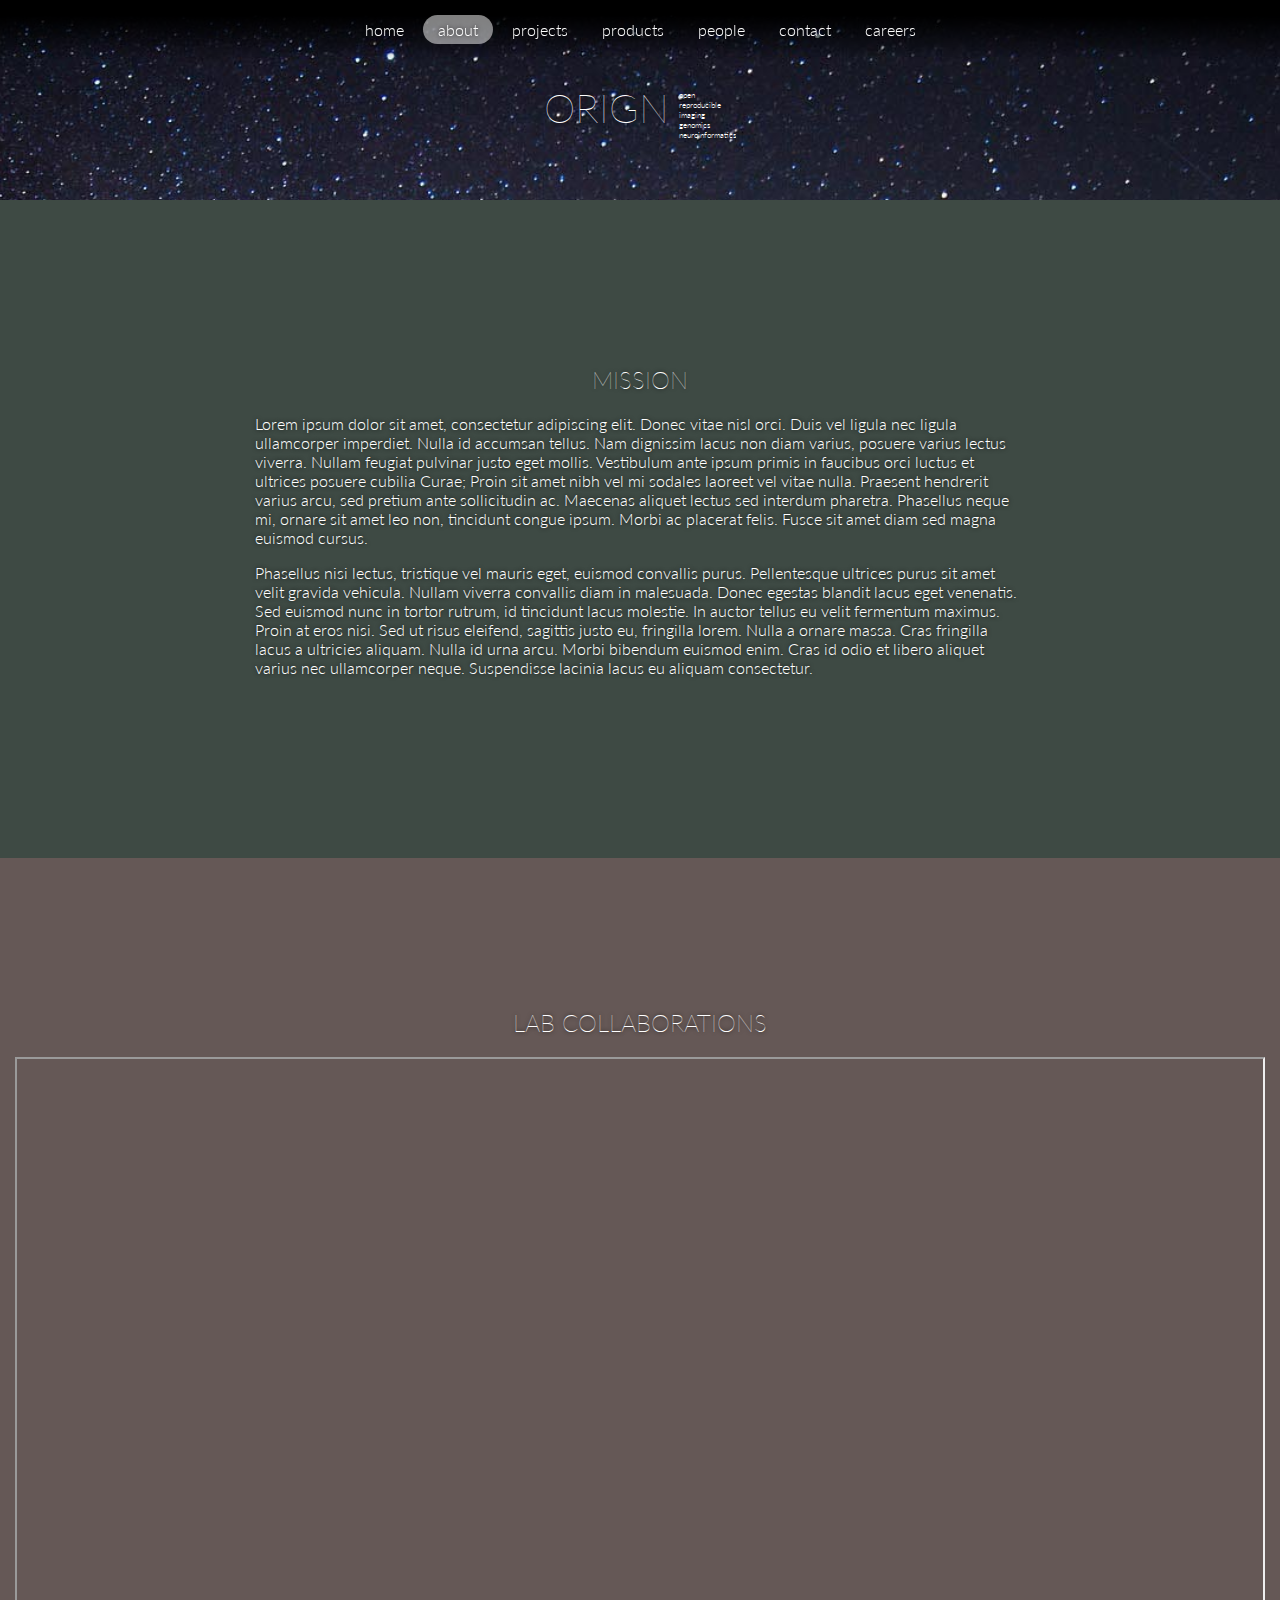
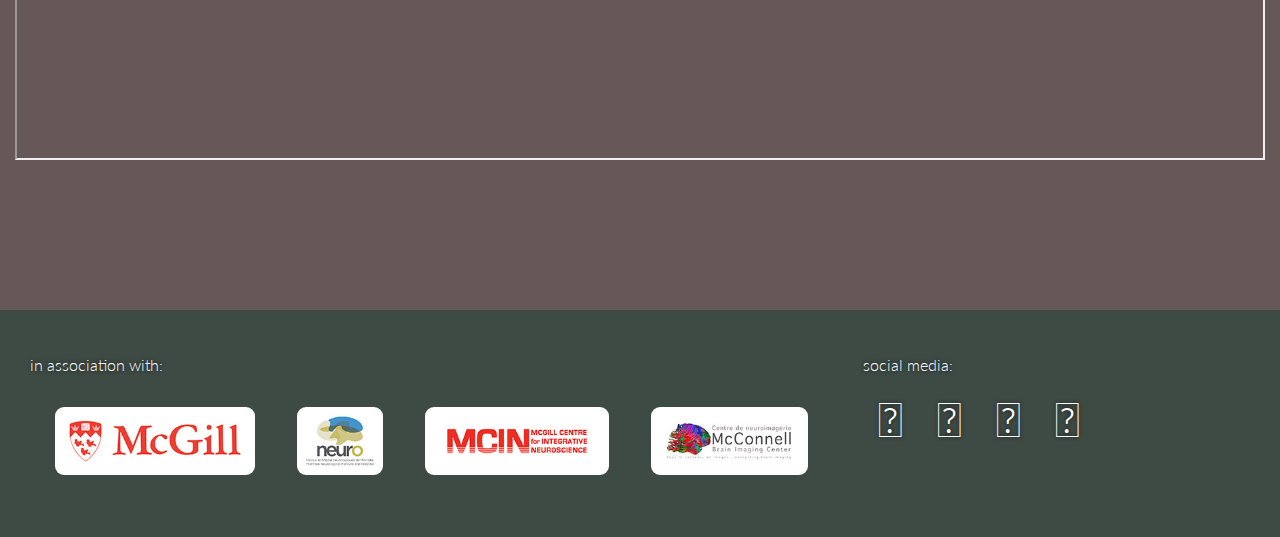
<file: about.html>
<!doctype html>
<html>
	<head>
		<meta charset="utf-8">
		<title>ORIGN | About Page</title>
		<meta name="viewport" content="width=device-width, initial-scale=1">
		<meta name="description" content="ORIGN lab develops statistical methods and neuroinformatics tools to investigate neuroscience, neurology, and psychiatry applications with brain imaging and imaging genetics data. ">
		<meta name="author" content="Derek Lo 2018">
		<meta name="keywords" content="Open Science, Reproducibility, Imaging, Imaging Genetics, analyses, methods, Neuro/Braininformatics">

		<!-- Style Sheets -->
		<link rel="stylesheet" href="css/slicknav.css" />
		<link href="css/styles.css" rel="stylesheet" type="text/css">
		<link rel="stylesheet" href="https://maxcdn.bootstrapcdn.com/font-awesome/4.5.0/css/font-awesome.min.css">

		<!-- Fonts -->
		<link href="https://fonts.googleapis.com/css?family=Lato:100,300,300i,700" rel="stylesheet">
		<link rel="stylesheet" href="https://use.fontawesome.com/releases/v5.0.13/css/all.css" integrity="sha384-DNOHZ68U8hZfKXOrtjWvjxusGo9WQnrNx2sqG0tfsghAvtVlRW3tvkXWZh58N9jp" crossorigin="anonymous">

		<!-- JQuery Scripts -->
		<script src="https://ajax.googleapis.com/ajax/libs/jquery/3.3.1/jquery.min.js"></script>
		<script src="js/jquery.slicknav.js"></script>
		<script src="js/jquery.matchHeight-min.js" type="text/javascript"></script> 

	</head>
	<body>
		<div id="wrapper">
			<div class="wrapper">
				<nav>
			        <ul id="main-nav" class="menu">
				        <li class="active"><a href="index.html">home</a></li>
				        <li><a href="about.html">about</a></li>
				        <li><a href="projects.html">projects</a></li>
				        <li><a href="products.html">products</a></li>
				        <li><a href="people.html">people</a></li>
				        <li><a href="contact.html">contact</a></li>
				        <li><a href="careers.html">careers</a></li>
			        </ul>

			        <!-- slicknav -->
			        <div id="menu">
			            <ul class="menu">
					        <li class="active"><a href="index.html">Home</a></li>
					        <li><a href="about.html">About</a></li>
					        <li><a href="projects.html">Projects</a></li>
					        <li><a href="products.html">Products</a></li>
					        <li><a href="people.html">People</a></li>
					        <li><a href="contact.html">Contact</a></li>
					        <li><a href="careers.html">Careers</a></li>
			            </ul>
			        </div>
				</nav>

				<header class="page-banner">
					<div class="content">
						<div class="page-banner-content">
							<h1>ORIGN</h1>
							<ul>
								<li>open</li>
								<li>reproducible</li>
								<li>imaging</li>
								<li>genomics</li>
								<li>neuroinformatics</li>
							</ul>	
						</div>
					</div>	
				</header>

				<section>
					<div class="content">
						<div class="one-column">
							<h2 class="center">Mission</h2>
							<p>Lorem ipsum dolor sit amet, consectetur adipiscing elit. Donec vitae nisl orci. Duis vel ligula nec ligula ullamcorper imperdiet. Nulla id accumsan tellus. Nam dignissim lacus non diam varius, posuere varius lectus viverra. Nullam feugiat pulvinar justo eget mollis. Vestibulum ante ipsum primis in faucibus orci luctus et ultrices posuere cubilia Curae; Proin sit amet nibh vel mi sodales laoreet vel vitae nulla. Praesent hendrerit varius arcu, sed pretium ante sollicitudin ac. Maecenas aliquet lectus sed interdum pharetra. Phasellus neque mi, ornare sit amet leo non, tincidunt congue ipsum. Morbi ac placerat felis. Fusce sit amet diam sed magna euismod cursus.</p>

							<p>Phasellus nisi lectus, tristique vel mauris eget, euismod convallis purus. Pellentesque ultrices purus sit amet velit gravida vehicula. Nullam viverra convallis diam in malesuada. Donec egestas blandit lacus eget venenatis. Sed euismod nunc in tortor rutrum, id tincidunt lacus molestie. In auctor tellus eu velit fermentum maximus. Proin at eros nisi. Sed ut risus eleifend, sagittis justo eu, fringilla lorem. Nulla a ornare massa. Cras fringilla lacus a ultricies aliquam. Nulla id urna arcu. Morbi bibendum euismod enim. Cras id odio et libero aliquet varius nec ullamcorper neque. Suspendisse lacinia lacus eu aliquam consectetur.</p>
						</div>	
					</div>
				</section>
				
				<section class="accent-color">
					<div class="content">
						<h2 class="center">Lab Collaborations</h2>
						<div class="map-responsive">
							<!-- make a google map by going to https://www.google.com/maps/d/u/0/ -->
							<iframe src="https://www.google.com/maps/d/embed?mid=1xYI5bC8fWuva3jAXrHUEaiG3zooJS0c4&hl=en" class="map"></iframe>
						</div>
					</div>
				</section>
				

				<footer>
					<div class="content">
						<div class="two-of-three-column">
							<p>in association with:</p>
							<div class="logos">
								<a href="http://mcgill.ca"><img src="images/logo-mcgill.jpg"></a>
								<a href="https://www.mcgill.ca/neuro/"><img src="images/logo-neuro.jpg"></a>
								<a href="http://mcin.ca"><img src="images/logo-mcin.jpg"></a>
								<a href="https://www.mcgill.ca/bic/"><img src="images/logo-bic.jpg"></a>
							</div>
						</div>
						<div class="three-column social-media">
							<p>social media:</p>
							<a href="http://facebook.com"><i class="fab fa-facebook-square fa-3x"></i></a>	
							<a href="http://twitter.com"><i class="fab fa-twitter-square fa-3x"></i></a>
							<a href="http://linkedin.com"><i class="fab fa-linkedin fa-3x"></i></a>	
							<a href="http://github.com"><i class="fab fa-github-square fa-3x"></i></a>	
						</div>					
					</div>
				</footer>
			</div>
		</div>


		<!-- slicknav script, nav highlights, div height scripts -->

	    <script type="text/javascript">
	    // start slicknav
	      $(document).ready(function(){
	        $('#menu').slicknav({
	        	label:'',
	        });
	      });

	    // start matchHeight
	      $(function() {
	        $('.divheight').matchHeight({
	        byRow: true,
	        property: 'height',
	        target: null,
	        remove: false
	        });
	      });

	    // start navigation highlights
		  $(function(){ 
			var str=location.href.toLowerCase(); 
			$("#main-nav li a").each(function() { 
			if (str.indexOf(this.href.toLowerCase()) > -1) {
			 $("li.active").removeClass("active"); 
			$(this).parent().addClass("active"); 
			}
		  });
		})
    	</script>
  	</body>
<html>
</file>
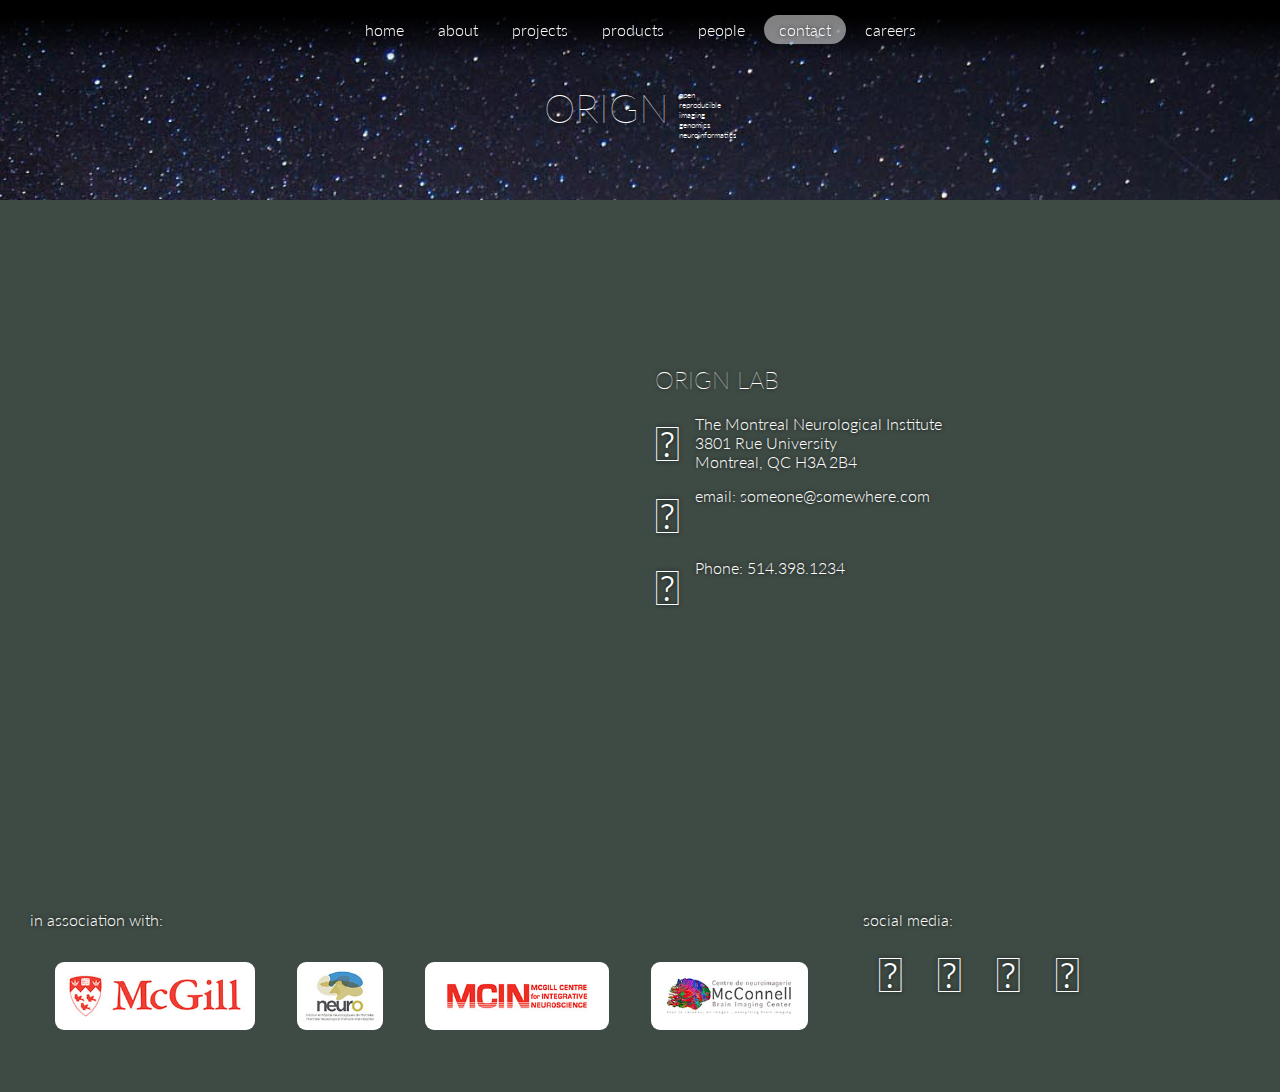
<file: contact.html>
<!doctype html>
<html>
	<head>
		<meta charset="utf-8">
		<title>ORIGN | Contact Page</title>
		<meta name="viewport" content="width=device-width, initial-scale=1">
		<meta name="description" content="ORIGN lab develops statistical methods and neuroinformatics tools to investigate neuroscience, neurology, and psychiatry applications with brain imaging and imaging genetics data. ">
		<meta name="author" content="Derek Lo 2018">
		<meta name="keywords" content="Open Science, Reproducibility, Imaging, Imaging Genetics, analyses, methods, Neuro/Braininformatics">

		<!-- Style Sheets -->
		<link rel="stylesheet" href="css/slicknav.css" />
		<link href="css/styles.css" rel="stylesheet" type="text/css">
		<link rel="stylesheet" href="https://maxcdn.bootstrapcdn.com/font-awesome/4.5.0/css/font-awesome.min.css">

		<!-- Fonts -->
		<link href="https://fonts.googleapis.com/css?family=Lato:100,300,300i,700" rel="stylesheet">
		<link rel="stylesheet" href="https://use.fontawesome.com/releases/v5.0.13/css/all.css" integrity="sha384-DNOHZ68U8hZfKXOrtjWvjxusGo9WQnrNx2sqG0tfsghAvtVlRW3tvkXWZh58N9jp" crossorigin="anonymous">

		<!-- JQuery Scripts -->
		<script src="https://ajax.googleapis.com/ajax/libs/jquery/3.3.1/jquery.min.js"></script>
		<script src="js/jquery.slicknav.js"></script>
		<script src="js/jquery.matchHeight-min.js" type="text/javascript"></script> 

	</head>
	<body>
		<div id="wrapper">
			<div class="wrapper">
				<nav>
			        <ul id="main-nav" class="menu">
				        <li class="active"><a href="index.html">home</a></li>
				        <li><a href="about.html">about</a></li>
				        <li><a href="projects.html">projects</a></li>
				        <li><a href="products.html">products</a></li>
				        <li><a href="people.html">people</a></li>
				        <li><a href="contact.html">contact</a></li>
				        <li><a href="careers.html">careers</a></li>
			        </ul>

			        <!-- slicknav -->
			        <div id="menu">
			            <ul class="menu">
					        <li class="active"><a href="index.html">Home</a></li>
					        <li><a href="about.html">About</a></li>
					        <li><a href="projects.html">Projects</a></li>
					        <li><a href="products.html">Products</a></li>
					        <li><a href="people.html">People</a></li>
					        <li><a href="contact.html">Contact</a></li>
					        <li><a href="careers.html">Careers</a></li>
			            </ul>
			        </div>
				</nav>

				<header class="page-banner">
					<div class="content">
						<div class="page-banner-content">
							<h1>ORIGN</h1>
							<ul>
								<li>open</li>
								<li>reproducible</li>
								<li>imaging</li>
								<li>genomics</li>
								<li>neuroinformatics</li>
							</ul>	
						</div>
					</div>	
				</header>

				<section>
					<div class="content">
						<div class="two-column">
							<div class="map-responsive">
								<iframe src="https://www.google.com/maps/embed?pb=!1m18!1m12!1m3!1d2796.0498567512!2d-73.58366878396492!3d45.50907497910141!2m3!1f0!2f0!3f0!3m2!1i1024!2i768!4f13.1!3m3!1m2!1s0x4cc91a37482c08b5%3A0x5f6f954cb351e057!2sNeuro!5e0!3m2!1sen!2sca!4v1528210608406" frameborder="0" style="border:0" allowfullscreen></iframe>
							</div>
						</div>	
						<div class="two-column">
							<h2>ORIGN Lab</h2>
							<ul class="contact-info">
								<li class="clear">
									<i class="fas fa-address-book icon-left fa-3x"></i>
									<ul>
										<li>The Montreal Neurological Institute</li>
										<li>3801 Rue University</li>
										<li>Montreal, QC H3A 2B4</li>
									</ul>
								</li>
								<li class="clear">
									<i class="fas fa-envelope-square icon-left fa-3x"></i>
									<a href="mailto:someone@somewhere.com">email: someone@somewhere.com</a></li>
								<li class="clear">
									<i class="fas fa-phone-square icon-left fa-3x"></i>
									<p>Phone: 514.398.1234</p>
								</li>
							</ul>
						</div>
					</div>
				</section>

				<footer>
					<div class="content">
						<div class="two-of-three-column">
							<p>in association with:</p>
							<div class="logos">
								<a href="http://mcgill.ca"><img src="images/logo-mcgill.jpg"></a>
								<a href="https://www.mcgill.ca/neuro/"><img src="images/logo-neuro.jpg"></a>
								<a href="http://mcin.ca"><img src="images/logo-mcin.jpg"></a>
								<a href="https://www.mcgill.ca/bic/"><img src="images/logo-bic.jpg"></a>
							</div>
						</div>
						<div class="three-column social-media">
							<p>social media:</p>
							<a href="http://facebook.com"><i class="fab fa-facebook-square fa-3x"></i></a>	
							<a href="http://twitter.com"><i class="fab fa-twitter-square fa-3x"></i></a>
							<a href="http://linkedin.com"><i class="fab fa-linkedin fa-3x"></i></a>	
							<a href="http://github.com"><i class="fab fa-github-square fa-3x"></i></a>	
						</div>					
					</div>
				</footer>
			</div>
		</div>


		<!-- slicknav script, nav highlights, div height scripts -->

	    <script type="text/javascript">
	    // start slicknav
	      $(document).ready(function(){
	        $('#menu').slicknav({
	        	label:'',
	        });
	      });

	    // start matchHeight
	      $(function() {
	        $('.divheight').matchHeight({
	        byRow: true,
	        property: 'height',
	        target: null,
	        remove: false
	        });
	      });

	    // start navigation highlights
		  $(function(){ 
			var str=location.href.toLowerCase(); 
			$("#main-nav li a").each(function() { 
			if (str.indexOf(this.href.toLowerCase()) > -1) {
			 $("li.active").removeClass("active"); 
			$(this).parent().addClass("active"); 
			}
		  });
		})
    	</script>
  	</body>
<html>
</file>
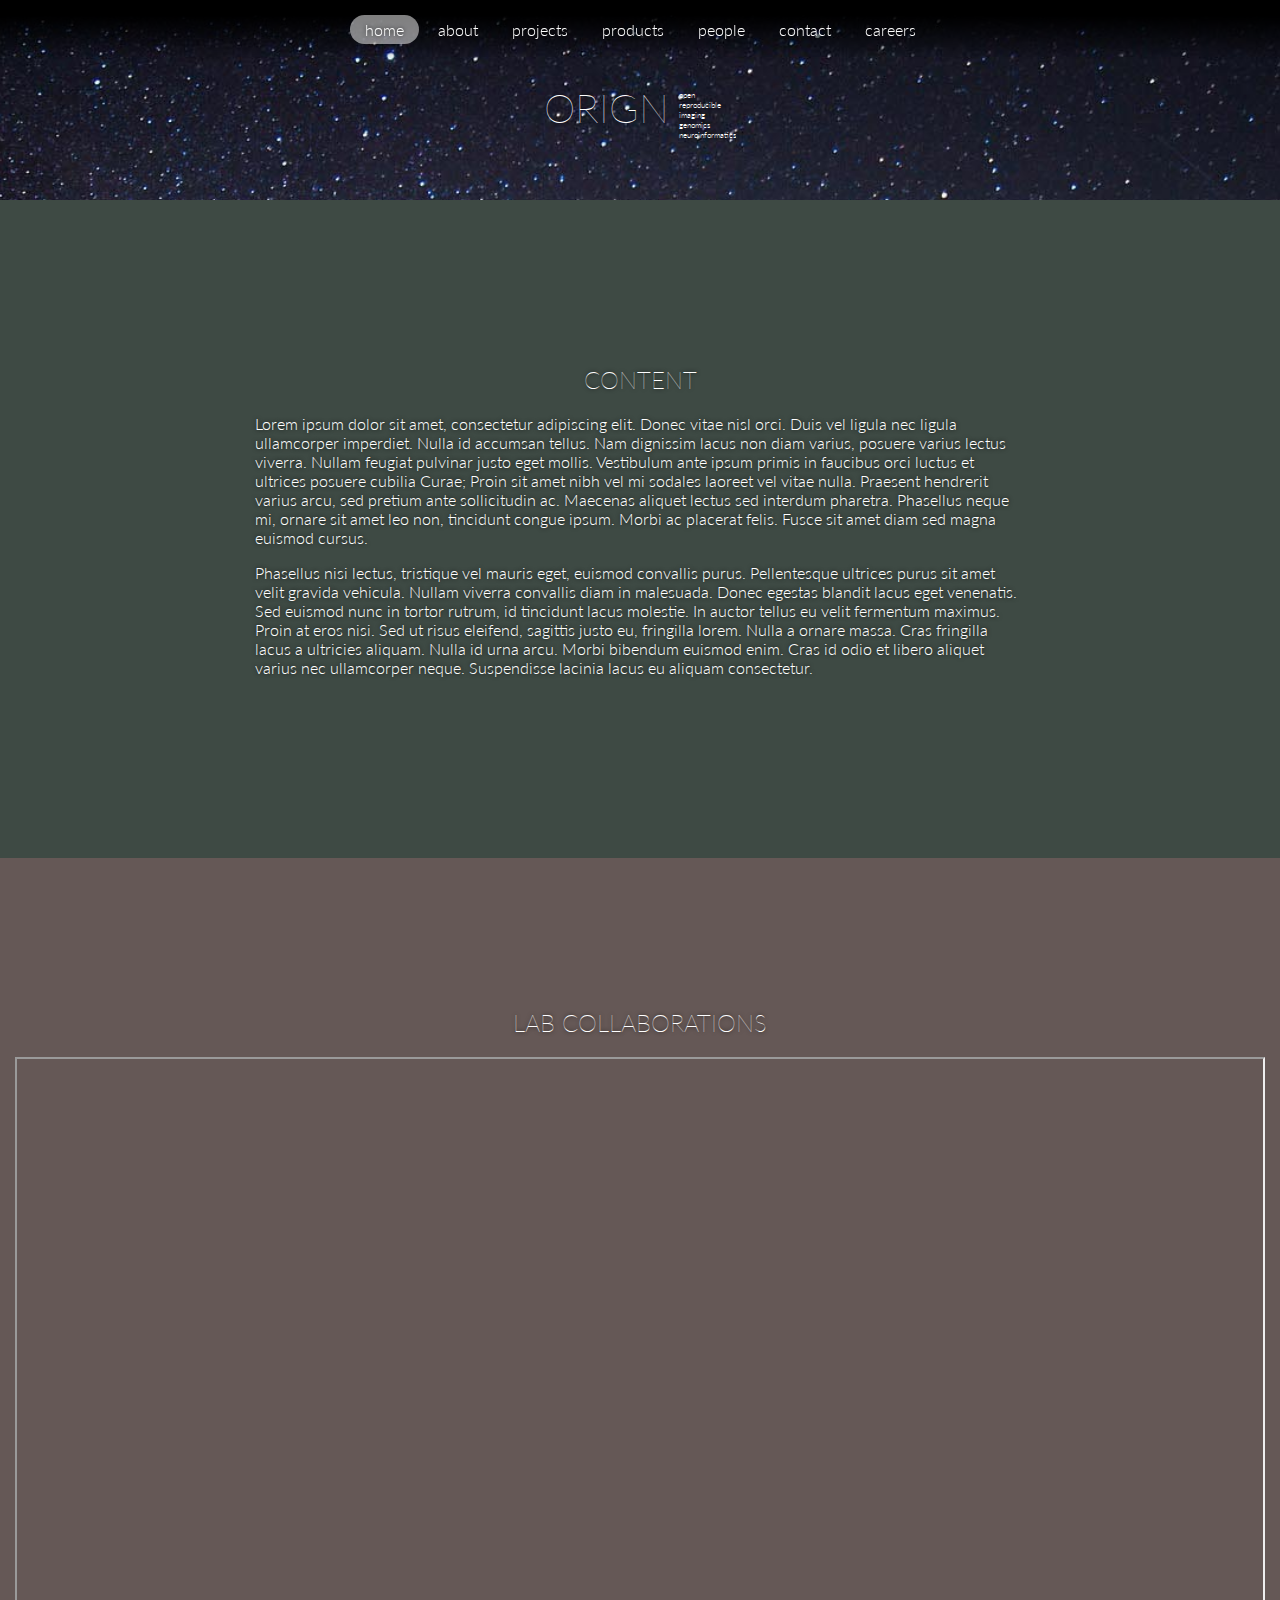
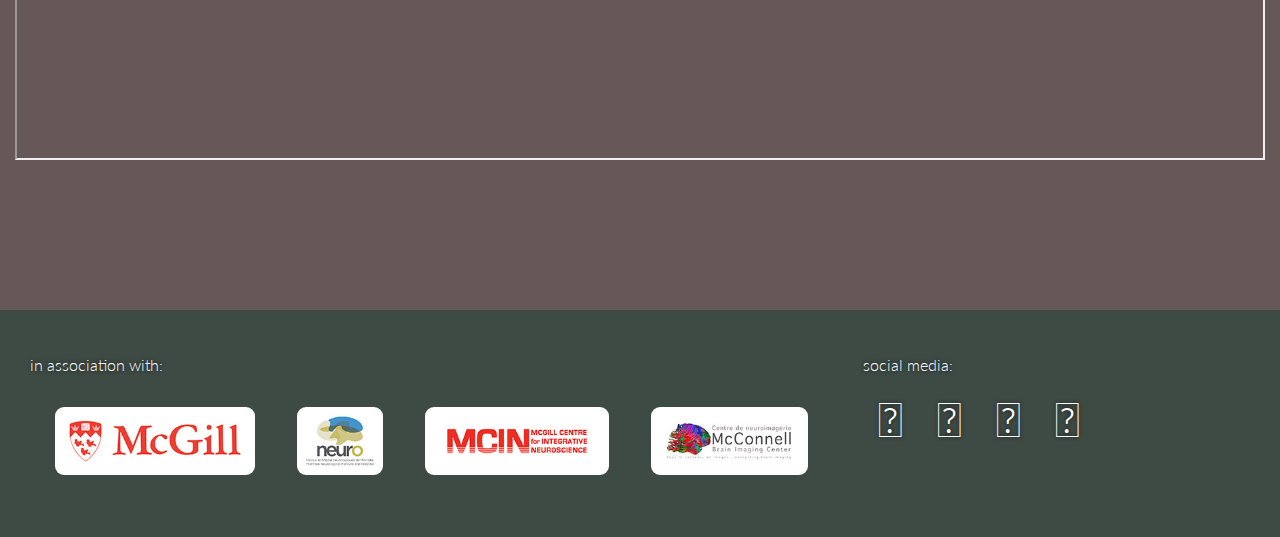
<file: page-template.html>
<!doctype html>
<html>
	<head>
		<meta charset="utf-8">
		<title>ORIGN | About Page</title>
		<meta name="viewport" content="width=device-width, initial-scale=1">
		<meta name="description" content="ORIGN lab develops statistical methods and neuroinformatics tools to investigate neuroscience, neurology, and psychiatry applications with brain imaging and imaging genetics data. ">
		<meta name="author" content="Derek Lo 2018">
		<meta name="keywords" content="Open Science, Reproducibility, Imaging, Imaging Genetics, analyses, methods, Neuro/Braininformatics">

		<!-- Style Sheets -->
		<link rel="stylesheet" href="css/slicknav.css" />
		<link href="css/styles.css" rel="stylesheet" type="text/css">
		<link rel="stylesheet" href="https://maxcdn.bootstrapcdn.com/font-awesome/4.5.0/css/font-awesome.min.css">

		<!-- Fonts -->
		<link href="https://fonts.googleapis.com/css?family=Lato:100,300,300i,700" rel="stylesheet">
		<link rel="stylesheet" href="https://use.fontawesome.com/releases/v5.0.13/css/all.css" integrity="sha384-DNOHZ68U8hZfKXOrtjWvjxusGo9WQnrNx2sqG0tfsghAvtVlRW3tvkXWZh58N9jp" crossorigin="anonymous">

		<!-- JQuery Scripts -->
		<script src="https://ajax.googleapis.com/ajax/libs/jquery/3.3.1/jquery.min.js"></script>
		<script src="js/jquery.slicknav.js"></script>
		<script src="js/jquery.matchHeight-min.js" type="text/javascript"></script> 

	</head>
	<body>
		<div id="wrapper">
			<div class="wrapper">
				<nav>
			        <ul id="main-nav" class="menu">
				        <li class="active"><a href="index.html">home</a></li>
				        <li><a href="about.html">about</a></li>
				        <li><a href="projects.html">projects</a></li>
				        <li><a href="products.html">products</a></li>
				        <li><a href="people.html">people</a></li>
				        <li><a href="contact.html">contact</a></li>
				        <li><a href="careers.html">careers</a></li>
			        </ul>

			        <!-- slicknav -->
			        <div id="menu">
			            <ul class="menu">
					        <li class="active"><a href="index.html">Home</a></li>
					        <li><a href="about.html">About</a></li>
					        <li><a href="projects.html">Projects</a></li>
					        <li><a href="products.html">Products</a></li>
					        <li><a href="people.html">People</a></li>
					        <li><a href="contact.html">Contact</a></li>
					        <li><a href="careers.html">Careers</a></li>
			            </ul>
			        </div>
				</nav>

				<header class="page-banner">
					<div class="content">
						<div class="page-banner-content">
							<h1>ORIGN</h1>
							<ul>
								<li>open</li>
								<li>reproducible</li>
								<li>imaging</li>
								<li>genomics</li>
								<li>neuroinformatics</li>
							</ul>	
						</div>
					</div>	
				</header>

				<section>
					<div class="content">
						<div class="one-column">
							<h2 class="center">Content</h2>
							<p>Lorem ipsum dolor sit amet, consectetur adipiscing elit. Donec vitae nisl orci. Duis vel ligula nec ligula ullamcorper imperdiet. Nulla id accumsan tellus. Nam dignissim lacus non diam varius, posuere varius lectus viverra. Nullam feugiat pulvinar justo eget mollis. Vestibulum ante ipsum primis in faucibus orci luctus et ultrices posuere cubilia Curae; Proin sit amet nibh vel mi sodales laoreet vel vitae nulla. Praesent hendrerit varius arcu, sed pretium ante sollicitudin ac. Maecenas aliquet lectus sed interdum pharetra. Phasellus neque mi, ornare sit amet leo non, tincidunt congue ipsum. Morbi ac placerat felis. Fusce sit amet diam sed magna euismod cursus.</p>

							<p>Phasellus nisi lectus, tristique vel mauris eget, euismod convallis purus. Pellentesque ultrices purus sit amet velit gravida vehicula. Nullam viverra convallis diam in malesuada. Donec egestas blandit lacus eget venenatis. Sed euismod nunc in tortor rutrum, id tincidunt lacus molestie. In auctor tellus eu velit fermentum maximus. Proin at eros nisi. Sed ut risus eleifend, sagittis justo eu, fringilla lorem. Nulla a ornare massa. Cras fringilla lacus a ultricies aliquam. Nulla id urna arcu. Morbi bibendum euismod enim. Cras id odio et libero aliquet varius nec ullamcorper neque. Suspendisse lacinia lacus eu aliquam consectetur.</p>
						</div>	
					</div>
				</section>
				
				<section class="accent-color">
					<div class="content">
						<h2 class="center">Lab Collaborations</h2>
						<div class="map-responsive">
							<!-- make a google map by going to https://www.google.com/maps/d/u/0/ -->
							<iframe src="https://www.google.com/maps/d/embed?mid=1xYI5bC8fWuva3jAXrHUEaiG3zooJS0c4&hl=en" class="map"></iframe>
						</div>
					</div>
				</section>
				

				<footer>
					<div class="content">
						<div class="two-of-three-column">
							<p>in association with:</p>
							<div class="logos">
								<a href="http://mcgill.ca"><img src="images/logo-mcgill.jpg"></a>
								<a href="https://www.mcgill.ca/neuro/"><img src="images/logo-neuro.jpg"></a>
								<a href="http://mcin.ca"><img src="images/logo-mcin.jpg"></a>
								<a href="https://www.mcgill.ca/bic/"><img src="images/logo-bic.jpg"></a>
							</div>
						</div>
						<div class="three-column social-media">
							<p>social media:</p>
							<a href="http://facebook.com"><i class="fab fa-facebook-square fa-3x"></i></a>	
							<a href="http://twitter.com"><i class="fab fa-twitter-square fa-3x"></i></a>
							<a href="http://linkedin.com"><i class="fab fa-linkedin fa-3x"></i></a>	
							<a href="http://github.com"><i class="fab fa-github-square fa-3x"></i></a>	
						</div>					
					</div>
				</footer>
			</div>
		</div>


		<!-- slicknav script, nav highlights, div height scripts -->

	    <script type="text/javascript">
	    // start slicknav
	      $(document).ready(function(){
	        $('#menu').slicknav({
	        	label:'',
	        });
	      });

	    // start matchHeight
	      $(function() {
	        $('.divheight').matchHeight({
	        byRow: true,
	        property: 'height',
	        target: null,
	        remove: false
	        });
	      });

	    // start navigation highlights
		  $(function(){ 
			var str=location.href.toLowerCase(); 
			$("#main-nav li a").each(function() { 
			if (str.indexOf(this.href.toLowerCase()) > -1) {
			 $("li.active").removeClass("active"); 
			$(this).parent().addClass("active"); 
			}
		  });
		})
    	</script>
  	</body>
<html>
</file>
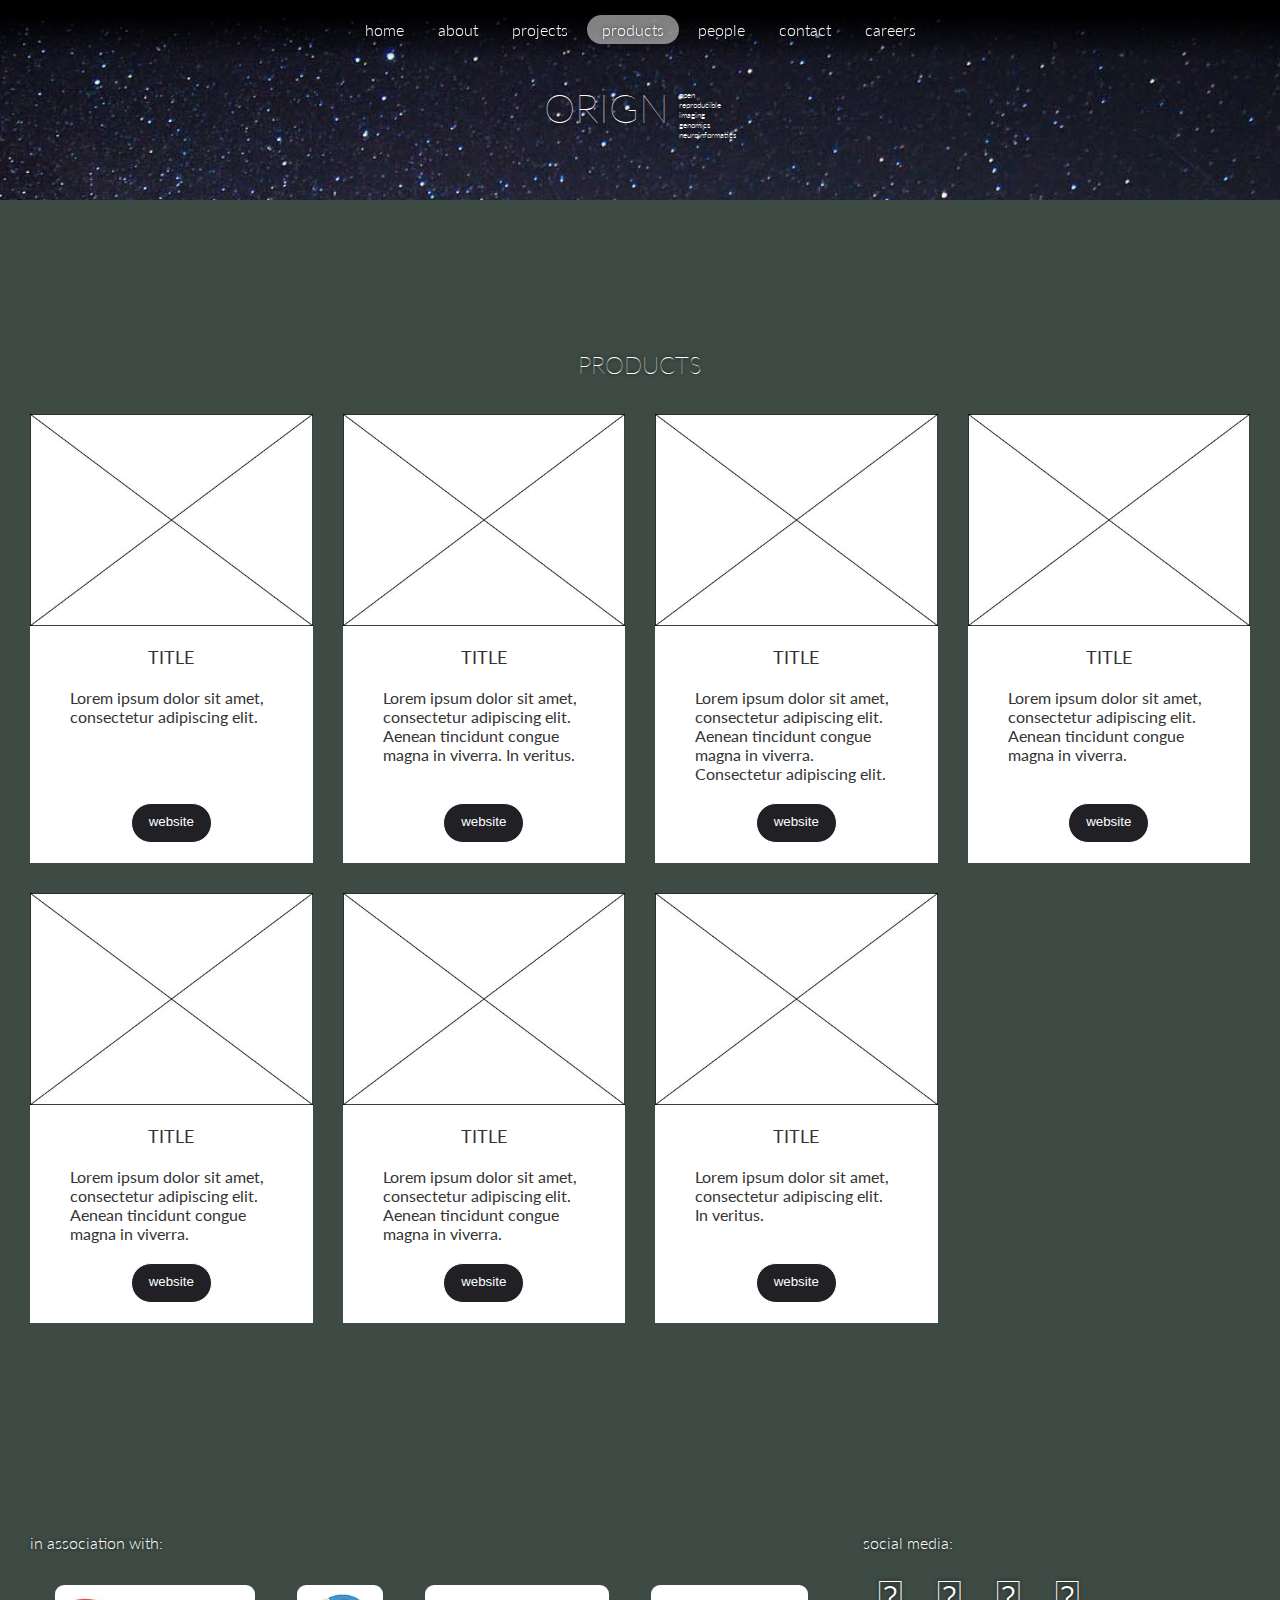
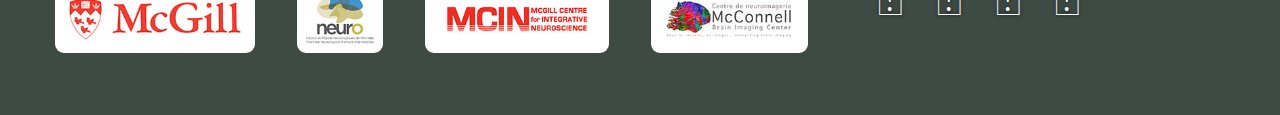
<file: products.html>
<!doctype html>
<html>
	<head>
		<meta charset="utf-8">
		<title>ORIGN | Products Page</title>
		<meta name="viewport" content="width=device-width, initial-scale=1">
		<meta name="description" content="ORIGN lab develops statistical methods and neuroinformatics tools to investigate neuroscience, neurology, and psychiatry applications with brain imaging and imaging genetics data. ">
		<meta name="author" content="Derek Lo 2018">
		<meta name="keywords" content="Open Science, Reproducibility, Imaging, Imaging Genetics, analyses, methods, Neuro/Braininformatics">

		<!-- Style Sheets -->
		<link rel="stylesheet" href="css/slicknav.css" />
		<link href="css/styles.css" rel="stylesheet" type="text/css">
		<link rel="stylesheet" href="https://maxcdn.bootstrapcdn.com/font-awesome/4.5.0/css/font-awesome.min.css">

		<!-- Fonts -->
		<link href="https://fonts.googleapis.com/css?family=Lato:100,300,300i,700" rel="stylesheet">
		<link rel="stylesheet" href="https://use.fontawesome.com/releases/v5.0.13/css/all.css" integrity="sha384-DNOHZ68U8hZfKXOrtjWvjxusGo9WQnrNx2sqG0tfsghAvtVlRW3tvkXWZh58N9jp" crossorigin="anonymous">

		<!-- JQuery Scripts -->
		<script src="https://ajax.googleapis.com/ajax/libs/jquery/3.3.1/jquery.min.js"></script>
		<script src="js/jquery.slicknav.js"></script>
		<script src="js/jquery.matchHeight-min.js" type="text/javascript"></script> 
<!-- <script src="js/jquery-1.11.2.min.js"></script> -->
<script src="js/jquery.easing.1.3.js"></script>
<script>
$( document ).ready( function() {
  $('a.ease').bind('click',function(event){
    var $anchor = $(this);

    $('html, body').stop().animate({
      scrollTop: $($anchor.attr('href')).offset().top
    }, 1250,'easeInOutExpo');
    // event.preventDefault();
  });
});
</script>

	</head>
	<body>
		<div id="wrapper">
			<div class="wrapper">
				<nav>
			        <ul id="main-nav" class="menu">
				        <li class="active"><a href="index.html">home</a></li>
				        <li><a href="about.html">about</a></li>
				        <li><a href="projects.html">projects</a></li>
				        <li><a href="products.html">products</a></li>
				        <li><a href="people.html">people</a></li>
				        <li><a href="contact.html">contact</a></li>
				        <li><a href="careers.html">careers</a></li>
			        </ul>

			        <!-- slicknav -->
			        <div id="menu">
			            <ul class="menu">
					        <li class="active"><a href="index.html">Home</a></li>
					        <li><a href="about.html">About</a></li>
					        <li><a href="projects.html">Projects</a></li>
					        <li><a href="products.html">Products</a></li>
					        <li><a href="people.html">People</a></li>
					        <li><a href="contact.html">Contact</a></li>
					        <li><a href="careers.html">Careers</a></li>
			            </ul>
			        </div>
				</nav>

				<header class="page-banner">
					<div class="content">
						<div class="page-banner-content">
							<h1>ORIGN</h1>
							<ul>
								<li>open</li>
								<li>reproducible</li>
								<li>imaging</li>
								<li>genomics</li>
								<li>neuroinformatics</li>
							</ul>	
						</div>
					</div>	
				</header>

				<section>
					<div class="content">
						<h2 class="center">Products</h2>
						<div class="product-box">
							<img src="images/temp-image4x3.jpg">
							<h3 class="center" data-mh="product-header">Title</h3>
							<p data-mh="feature-text" data-mh="product-text">Lorem ipsum dolor sit amet, consectetur adipiscing elit.  </p>
							<a href=""><button class="button">website</button></a>	
						</div>
						<div class="product-box">
							<img src="images/temp-image4x3.jpg">
							<h3 class="center" data-mh="product-header">Title</h3>
							<p data-mh="feature-text" data-mh="product-text">Lorem ipsum dolor sit amet, consectetur adipiscing elit. Aenean tincidunt congue magna in viverra. In veritus. </p>
							<a href=""><button class="button">website</button></a>	
						</div>
						<div class="product-box">
							<img src="images/temp-image4x3.jpg">
							<h3 class="center" data-mh="product-header">Title</h3>
							<p data-mh="feature-text" data-mh="product-text">Lorem ipsum dolor sit amet, consectetur adipiscing elit. Aenean tincidunt congue magna in viverra. Consectetur adipiscing elit.</p>
							<a href=""><button class="button">website</button></a>	
						</div>
						<div class="product-box">
							<img src="images/temp-image4x3.jpg">
							<h3 class="center" data-mh="product-header">Title</h3>
							<p data-mh="feature-text" data-mh="product-text">Lorem ipsum dolor sit amet, consectetur adipiscing elit. Aenean tincidunt congue magna in viverra.  </p>
							<a href=""><button class="button">website</button></a>	
						</div>
						<div class="product-box">
							<img src="images/temp-image4x3.jpg">
							<h3 class="center" data-mh="product-header">Title</h3>
							<p data-mh="feature-text" data-mh="product-text">Lorem ipsum dolor sit amet, consectetur adipiscing elit. Aenean tincidunt congue magna in viverra.  </p>
							<a href=""><button class="button">website</button></a>	
						</div>
						<div class="product-box">
							<img src="images/temp-image4x3.jpg">
							<h3 class="center" data-mh="product-header">Title</h3>
							<p data-mh="feature-text" data-mh="product-text">Lorem ipsum dolor sit amet, consectetur adipiscing elit. Aenean tincidunt congue magna in viverra.  </p>
							<a href=""><button class="button">website</button></a>	
						</div>
						<div class="product-box">
							<img src="images/temp-image4x3.jpg">
							<h3 class="center" data-mh="product-header">Title</h3>
							<p data-mh="feature-text" data-mh="product-text">Lorem ipsum dolor sit amet, consectetur adipiscing elit. In veritus. </p>
							<a href=""><button class="button">website</button></a>	
						</div>
					</div>
				</section>				

				<footer>
					<div class="content">
						<div class="two-of-three-column">
							<p>in association with:</p>
							<div class="logos">
								<a href="http://mcgill.ca"><img src="images/logo-mcgill.jpg"></a>
								<a href="https://www.mcgill.ca/neuro/"><img src="images/logo-neuro.jpg"></a>
								<a href="http://mcin.ca"><img src="images/logo-mcin.jpg"></a>
								<a href="https://www.mcgill.ca/bic/"><img src="images/logo-bic.jpg"></a>
							</div>
						</div>
						<div class="three-column social-media">
							<p>social media:</p>
							<a href="http://facebook.com"><i class="fab fa-facebook-square fa-3x"></i></a>	
							<a href="http://twitter.com"><i class="fab fa-twitter-square fa-3x"></i></a>
							<a href="http://linkedin.com"><i class="fab fa-linkedin fa-3x"></i></a>	
							<a href="http://github.com"><i class="fab fa-github-square fa-3x"></i></a>	
						</div>					
					</div>
				</footer>
			</div>
		</div>


		<!-- slicknav script, nav highlights, div height scripts -->

	    <script type="text/javascript">
	    // start slicknav
	      $(document).ready(function(){
	        $('#menu').slicknav({
	        	label:'',
	        });
	      });

	    // start matchHeight
	      $(function() {
	        $('.divheight').matchHeight({
	        byRow: true,
	        property: 'height',
	        target: null,
	        remove: false
	        });
	      });

	    // start navigation highlights
		  $(function(){ 
			var str=location.href.toLowerCase(); 
			$("#main-nav li a").each(function() { 
			if (str.indexOf(this.href.toLowerCase()) > -1) {
			 $("li.active").removeClass("active"); 
			$(this).parent().addClass("active"); 
			}
		  });
		})


    	</script>
  	</body>
<html>
</file>
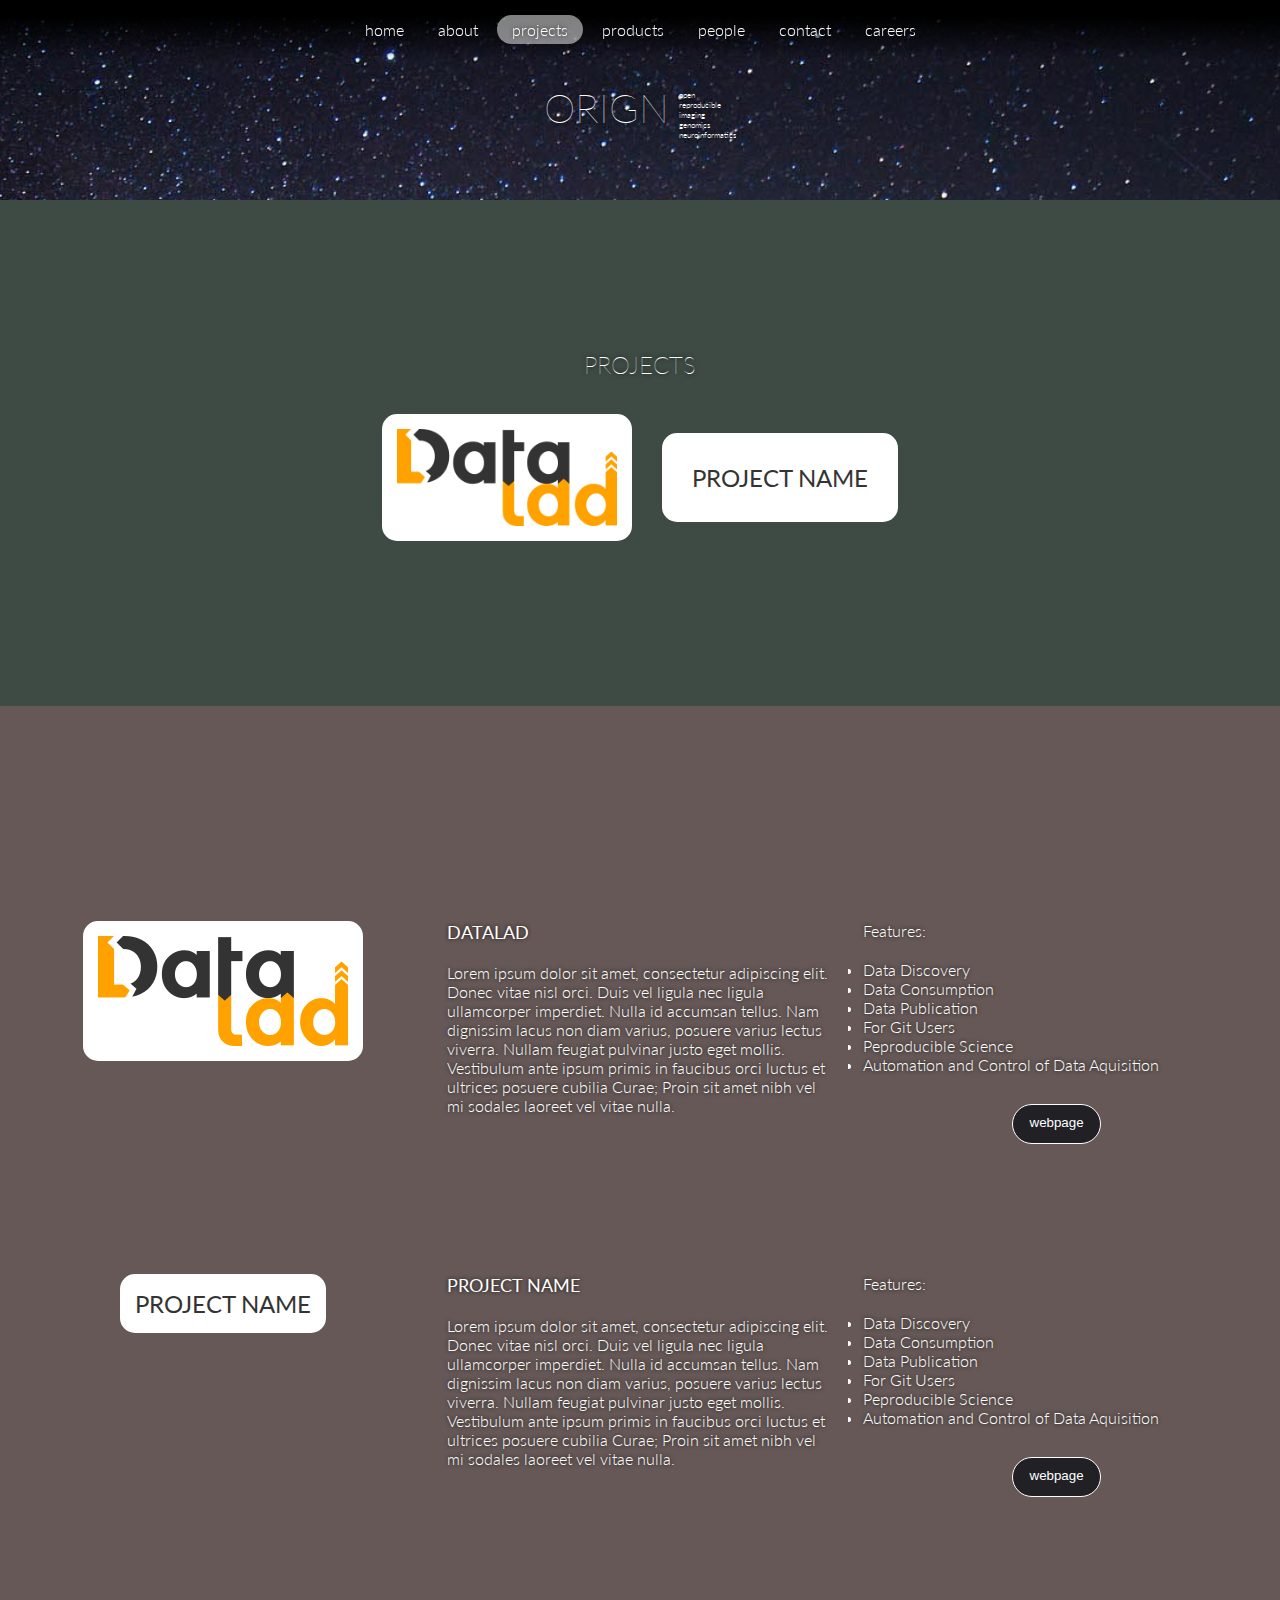
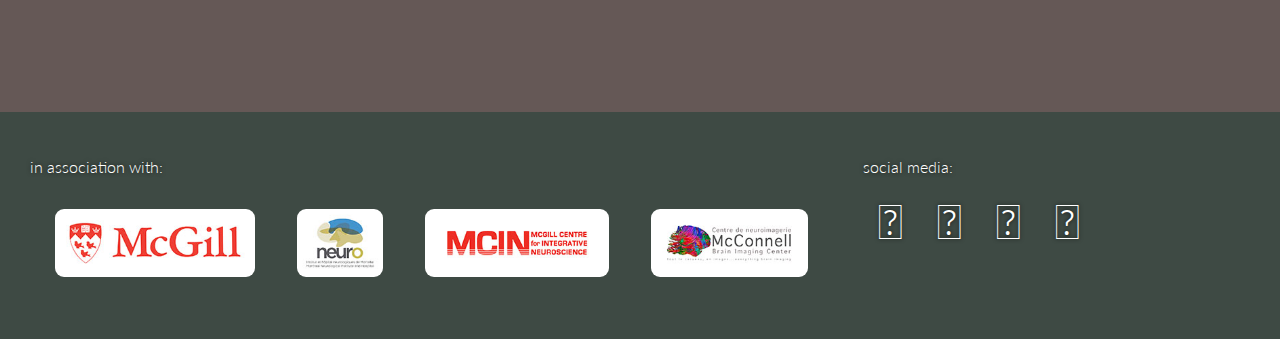
<file: projects.html>
<!doctype html>
<html>
	<head>
		<meta charset="utf-8">
		<title>ORIGN | Projects Page</title>
		<meta name="viewport" content="width=device-width, initial-scale=1">
		<meta name="description" content="ORIGN lab develops neuroinformatics tools and statistical methods to investigate neuroscience, neurology, and psychiatry applications with brain imaging and imaging genetics data. ">
		<meta name="author" content="Derek Lo 2018">
		<meta name="keywords" content="Open Science, Reproducibility, Imaging, Imaging Genetics, analyses, methods, Neuro/Braininformatics">

		<!-- Style Sheets -->
		<link rel="stylesheet" href="css/slicknav.css" />
		<link href="css/styles.css" rel="stylesheet" type="text/css">
		<link rel="stylesheet" href="https://maxcdn.bootstrapcdn.com/font-awesome/4.5.0/css/font-awesome.min.css">

		<!-- Fonts -->
		<link href="https://fonts.googleapis.com/css?family=Lato:100,300,300i,700" rel="stylesheet">
		<link rel="stylesheet" href="https://use.fontawesome.com/releases/v5.0.13/css/all.css" integrity="sha384-DNOHZ68U8hZfKXOrtjWvjxusGo9WQnrNx2sqG0tfsghAvtVlRW3tvkXWZh58N9jp" crossorigin="anonymous">

		<!-- JQuery Scripts -->
		<script src="https://ajax.googleapis.com/ajax/libs/jquery/3.3.1/jquery.min.js"></script>
		<script src="js/jquery.slicknav.js"></script>
		<script src="js/jquery.matchHeight-min.js" type="text/javascript"></script> 
<!-- <script src="js/jquery-1.11.2.min.js"></script> -->
<script src="js/jquery.easing.1.3.js"></script>
<script>
$( document ).ready( function() {
  $('a.ease').bind('click',function(event){
    var $anchor = $(this);

    $('html, body').stop().animate({
      scrollTop: $($anchor.attr('href')).offset().top
    }, 1250,'easeInOutExpo');
    // event.preventDefault();
  });
});
</script>

	</head>
	<body>
		<div id="wrapper">
			<div class="wrapper">
				<nav>
			        <ul id="main-nav" class="menu">
				        <li class="active"><a href="index.html">home</a></li>
				        <li><a href="about.html">about</a></li>
				        <li><a href="projects.html">projects</a></li>
				        <li><a href="products.html">products</a></li>
				        <li><a href="people.html">people</a></li>
				        <li><a href="contact.html">contact</a></li>
				        <li><a href="careers.html">careers</a></li>
			        </ul>

			        <!-- slicknav -->
			        <div id="menu">
			            <ul class="menu">
					        <li class="active"><a href="index.html">Home</a></li>
					        <li><a href="about.html">About</a></li>
					        <li><a href="projects.html">Projects</a></li>
					        <li><a href="products.html">Products</a></li>
					        <li><a href="people.html">People</a></li>
					        <li><a href="contact.html">Contact</a></li>
					        <li><a href="careers.html">Careers</a></li>
			            </ul>
			        </div>
				</nav>

				<header class="page-banner">
					<div class="content">
						<div class="page-banner-content">
							<h1>ORIGN</h1>
							<ul>
								<li>open</li>
								<li>reproducible</li>
								<li>imaging</li>
								<li>genomics</li>
								<li>neuroinformatics</li>
							</ul>	
						</div>
					</div>	
				</header>
				<section>
					<div class="content">
						<div class="one-columny">
							<h2 class="center">Projects</h2>
							<div class="flex-array">
								<a href="#proj1" class="ease"><img src="images/project-datalad.png" class="project"></a>
								<a href="#proj2" class="project ease">
									<h2 class="project">Project Name</h2>
								</a>
							</div>
						</div>	
					</div>
				</section>
				
				<section class="accent-color">
					<div class="content">
					<!-- individual project -->
						<div id="proj1" class="project-detail">
							<div class="three-column">
								<img src="images/project-datalad.png" class="project-image">
							</div>
							<div class="three-column">
								<h3>Datalad</h3>
								<p>Lorem ipsum dolor sit amet, consectetur adipiscing elit. Donec vitae nisl orci. Duis vel ligula nec ligula ullamcorper imperdiet. Nulla id accumsan tellus. Nam dignissim lacus non diam varius, posuere varius lectus viverra. Nullam feugiat pulvinar justo eget mollis. Vestibulum ante ipsum primis in faucibus orci luctus et ultrices posuere cubilia Curae; Proin sit amet nibh vel mi sodales laoreet vel vitae nulla. </p>
							</div>
							<div class="three-column">
								<h4>Features:</h4>
								<ul>
									<li>Data Discovery</li>
									<li>Data Consumption</li>
									<li>Data Publication</li>
									<li>For Git Users</li>
									<li>Peproducible Science</li>
									<li>Automation and Control of Data Aquisition</li>
								</ul>
								<button class="button auto-center">webpage</button>
							</div>
						</div>

						<div id="proj2" class="project-detail">
							<div class="three-column">
								<h2 class="project-image">Project Name</h2>
							</div>
							<div class="three-column">
								<h3 class=".project-image">Project name</h3>
								<p>Lorem ipsum dolor sit amet, consectetur adipiscing elit. Donec vitae nisl orci. Duis vel ligula nec ligula ullamcorper imperdiet. Nulla id accumsan tellus. Nam dignissim lacus non diam varius, posuere varius lectus viverra. Nullam feugiat pulvinar justo eget mollis. Vestibulum ante ipsum primis in faucibus orci luctus et ultrices posuere cubilia Curae; Proin sit amet nibh vel mi sodales laoreet vel vitae nulla. </p>
							</div>
							<div class="three-column">
								<h4>Features:</h4>
								<ul>
									<li>Data Discovery</li>
									<li>Data Consumption</li>
									<li>Data Publication</li>
									<li>For Git Users</li>
									<li>Peproducible Science</li>
									<li>Automation and Control of Data Aquisition</li>
								</ul>
								<button class="button auto-center">webpage</button>
							</div>
						</div>
					</div>
				</section>
				

				<footer>
					<div class="content">
						<div class="two-of-three-column">
							<p>in association with:</p>
							<div class="logos">
								<a href="http://mcgill.ca"><img src="images/logo-mcgill.jpg"></a>
								<a href="https://www.mcgill.ca/neuro/"><img src="images/logo-neuro.jpg"></a>
								<a href="http://mcin.ca"><img src="images/logo-mcin.jpg"></a>
								<a href="https://www.mcgill.ca/bic/"><img src="images/logo-bic.jpg"></a>
							</div>
						</div>
						<div class="three-column social-media">
							<p>social media:</p>
							<a href="http://facebook.com"><i class="fab fa-facebook-square fa-3x"></i></a>	
							<a href="http://twitter.com"><i class="fab fa-twitter-square fa-3x"></i></a>
							<a href="http://linkedin.com"><i class="fab fa-linkedin fa-3x"></i></a>	
							<a href="http://github.com"><i class="fab fa-github-square fa-3x"></i></a>	
						</div>					
					</div>
				</footer>
			</div>
		</div>


		<!-- slicknav script, nav highlights, div height scripts -->

	    <script type="text/javascript">
	    // start slicknav
	      $(document).ready(function(){
	        $('#menu').slicknav({
	        	label:'',
	        });
	      });

	    // start matchHeight
	      $(function() {
	        $('.divheight').matchHeight({
	        byRow: true,
	        property: 'height',
	        target: null,
	        remove: false
	        });
	      });

	    // start navigation highlights
		  $(function(){ 
			var str=location.href.toLowerCase(); 
			$("#main-nav li a").each(function() { 
			if (str.indexOf(this.href.toLowerCase()) > -1) {
			 $("li.active").removeClass("active"); 
			$(this).parent().addClass("active"); 
			}
		  });
		})


    	</script>
  	</body>
<html>
</file>
<file: css/styles.css>
@charset "utf-8";

*, *:before, *:after {
	-webkit-box-sizing: border-box;
	-moz-box-sizing: border-box;
	-ms-box-sizing: border-box;
	box-sizing: border-box;
}

/*general reset*/

* {
	margin: 0;
	padding: 0;
}
*:focus {
	outline:0;
}
body, html {
	height:100%;
	width:100%;
	min-height:400px;
	min-width: 320px;
	background-color:#fff;
}
#wrapper {
	height:100%;	
	min-width:320px;
	min-height: 400px;
}
section {
	width: 100%;
	overflow: auto;
}
img {
	display: block;
}
/* float and clear */
/**************************/
.left {
	float: left;
}
.right {
	float: right;
}
.auto-center {
	margin: 0 auto;
}
.clear {
	clear: both;
}

/* Typography */
/**************************/

body,td,th, h1, h2, h3, h4, h5, p  {
	font-family: 'lato', sans-serif;
	font-weight: 300;
	font-size: 100%;
	color: #fff;
    text-shadow: 0px 0px 4px rgba(0, 0, 0, .75);	
}
h1, h2, h3, h4, h5 {
	margin-bottom: 20px;
}
h1 {
	font-size: 2em;
	font-weight: 100;
	text-transform: uppercase;
}
h2 {
	font-size: 1.5em;
	font-weight: 100;
	text-transform: uppercase;
}
h3 {
	font-size: 1.125em;
	font-weight: 400;
	text-transform: uppercase;
}
p {	
	font-size: 1em;
	margin-bottom: 1em;
}
strong {
	display: inline-block;
	font-family: 'lato', sans-serif;	
	font-weight: 700;
	font-style: none;
	margin-bottom:1em;
}
em {
	font-family: 'lato', sans-serif;	
	font-weight: 300;
	font-style: italic;
	/*color: #f47c20;*/
}
a {
	-webkit-transition-duration: .25s;
	-moz-transition-duration: .25s;
	-ms-transition-duration: .25s;
	-o-transition-duration: .25s;
	transition-duration: .25s;
	text-decoration: none;
	cursor:pointer;
	cursor:hand; 
	color: inherit;
}
a:hover {
	color:#f47c20;	
	text-decoration:none;
}
.button {
	-webkit-transition-duration: .25s;
	-moz-transition-duration: .25s;
	-ms-transition-duration: .25s;
	-o-transition-duration: .25s;
	transition-duration: .25s;	
	display: inline-block;
	display: inherit;
	border: 1px solid #fff;
	padding: .75em 1.25em 1em;
	text-align: center;
	color:#fff;
	text-decoration: none;
	background: #202025;
	border-radius: 25px;
}
.button:hover {
	background: rgba(255,255,255,1);
	color: #343434;
	border: 1px solid #202025;
}
ul {
    list-style-position: outside;
    margin-bottom: 30px;
}
.center {
	display: block;
	width: 100%;
	text-align: center;
}
.demo {
	width:200px;
}
.help {
	width: 200px;
	border: 1px solid #fff;
	background: none;
}
.underline, .underline:hover {
	text-decoration: underline;
}
p.code {
	display: block;
	padding: .5em;
	background: #343434;
	color: #fff;
	/*** in case you want to have a scroll bar and nowrap ***/
	/*white-space: nowrap;
	overflow-x: scroll;*/
}
.whitetext {
	color: #fff;
}
.margincenter {
	margin-left:auto !important;
	margin-right:auto !important;
	float: none !important;
}

/* Structural Styles */
/**************************/

/** Nav Styles **/
/**************************/

.slicknav_menu {
	display: inline-block;
	position: fixed;
	top: 0;
	right: 15px;
	background: rgba(0,0,0,0);
	z-index: 1000;
}
.slicknav_nav {
	position: fixed;
	top: 50px;
	right: 30px;
	background: #202025;
	border: 1px solid #fff;
	border-radius: 15px;
	padding: 10px 15px;
	z-index: 2000;
}
.slicknav_nav ul {
	margin: 0;
}
.slicknav_nav li a {
/*	padding: 5px 15px;*/
	border-radius: 15px;
}
.slicknav_btn {
	background-color: #4e4e4e;
}
.slicknav_icon-bar:first-child {
    margin-top: .05em;
}
#main-nav {
	display: none;
	list-style: none;
	position: fixed;
	width: 100%;
	text-align: center;
	padding: 15px 0;
	/* Permalink - use to edit and share this gradient: http://colorzilla.com/gradient-editor/#000000+0,000000+100&1+0,0+100 */
	background: -moz-linear-gradient(top, rgba(0,0,0,1) 25%, rgba(0,0,0,0) 100%); /* FF3.6-15 */
	background: -webkit-linear-gradient(top, rgba(0,0,0,1) 25%,rgba(0,0,0,0) 100%); /* Chrome10-25,Safari5.1-6 */
	background: linear-gradient(to bottom, rgba(0,0,0,1) 25%,rgba(0,0,0,0) 100%); /* W3C, IE10+, FF16+, Chrome26+, Opera12+, Safari7+ */
	filter: progid:DXImageTransform.Microsoft.gradient( startColorstr='#000000', endColorstr='#00000000',GradientType=0 ); /* IE6-9 */
	z-index: 1001;
}
#main-nav li {
	display: inline-block;
	margin-right: 0;
}
#main-nav li:last-of-type {
	margin-right: 0;
}
#main-nav li {
	padding: 5px 15px;
	border-radius: 15px;
}
.active{
 background: rgba(255,255,255,.5);
}
#menu {
	display: none;
}
@media screen and (min-width: 768px) {
	#main-nav {
		display: block;
	}
	.slicknav_menu {
		display: none;
	}
}

/** Layout Styles **/
/**************************/
#wrapper {
	background: #202025;
}
.wrapper {
	overflow: auto;
	background: #3e4a44;
}
#wrapper section, #wrapper div {
	overflow: auto;
}
.content{
	position: relative;
	width: calc(100% - 30px);
	max-width: 1280px;
	margin: 0 auto;
	padding: 50px 0;
	height: auto;
}
footer .content {
	padding: 30px 0;
}
.one-column, .two-column, .three-column, .two-of-three-column, .four-column {
	padding: 15px;
	width: 100%;

}
@media screen and (min-width: 768px) {
	.content {
		padding: 150px 0;
	}
	.one-column {
		width: 100%;
		max-width: 800px;
		margin: 0 auto;
	}
	.two-column {
		float: left;
		padding: 15px;
		width: 50%;
	}
	.three-column {
		float: left;
		padding: 15px;
		width: 33.33%;
		height: 100%;
	}
	.two-of-three-column {
		float: left;
		padding: 15px;
		width: 66.66%;
		height: 100%;
	}
	.flex {
		float: left;
		display: flex;
		align-items: center;
		justify-content: center;
	}
}
.accent-color {
	background-color: #655856;
}
.flex-array {
	display: flex;
	justify-content: center;
	align-items: center;
	flex-direction: row;
	flex-wrap: wrap;
}

/* Page Styles */
/**************************/

/** header Styles **/
/**************************/

.front-page-hero {
	display: block;
	background-image: url("../images/milky-way-bg.jpg");
	background-position: bottom center;
	background-size: cover;
	background-attachment: fixed;
	width: 100%;
	height: 80%;

}
.front-page-hero .content {
	height: 100%;
	display: flex;
	align-items: center;
	justify-content: center;
}
.hero-content {
	display: inline-block;
	margin: 0 auto;
	display: flex;
	align-items: flex-start;
}
.hero-content ul {
	display: inline-block;
	list-style: none;
}
.front-page-hero i {
	position: absolute;
	bottom: 15px;
	left: calc(50% - 16px);
}
.hero-content h1 {
    font-size: 4em;
    font-weight: 100;
    text-transform: uppercase;
    display: inline-block;
    line-height: .9em;
    margin-right: 10px;
}
.page-banner {
	display: block;
	background-image: url("../images/milky-way-bg.jpg");
	background-position: bottom center;
	background-size: cover;
	background-attachment: fixed;
	width: 100%;
	height: 200px;

}
.page-banner .content {
	height: 100%;
	display: flex;
	align-items: center;
	justify-content: center;
	padding: 0;
}
.page-banner-content {
	display: inline-block;
	margin: 60px auto 0;
	display: flex;
	align-items: flex-start;
}
.page-banner-content h1 {
    font-size: 2.5em;
    font-weight: 100;
    text-transform: uppercase;
    display: inline-block;
    line-height: .9em;
    margin-right: 10px;
}
.page-banner-content ul {
	display: inline-block;
	list-style: none;
}
.page-banner-content li {
	font-size: .5em;
}


/** Footer Styles **/
/**************************/

.logos {
	display: block;
	display: flex;
	flex-direction: row;
	justify-content: space-evenly;
	flex-wrap: wrap;
}
.logos img {
	display: inline-block;
	max-width: 100%;
	padding: 15px;
	border-radius: 25px;
	border: 1px solid rgba(255,255,255,0);
}
.logos a {
	border-radius: 25px;
	border: 1px solid rgba(255,255,255,0);	
}
.logos a:hover {
	border: 1px solid rgba(244,124,32,1);
}
.social-media {
	text-align: center;
}
.social-media a i{
	margin: 15px;
}
@media screen and (min-width: 768px) {
	.logos img {
		max-height: 100px;
		float: left;
	}
	.social-media {
		text-align: left;
	}
}

/* Section - MAP */
/**************************/
/*section for the embedded google map*/

.map-responsive{
    overflow:hidden;
    padding-bottom:56.25%;
    position:relative;
    height:0;
}
.map-responsive iframe{
    left:0;
    top:0;
    height:100%;
    width:100%;
    position:absolute;
}

/** Main Content Styles **/
/**************************/

.hex-art {
	width: 75%;
	max-width: 400px;
	height: auto;
	margin: 0 auto;
}
.mission h2 {
	text-align: center;
}
.mission p {
	margin-bottom: 2em;
}
.mission a button {
	display: block;
	margin: 0 auto;
	text-align: center;
}
@media screen and (min-width: 768px) {
	.feature-content {
		display: flex;
		flex-direction: row;
	}
}
.feature-box {
	background-color: #fff;
	height: 100%;
}
.feature-box img {
	width: 100%;
	height: auto;
}
.feature-box h3 {
	margin: 20px 40px;
	padding-left: 15px;
	color: #343434;
	text-shadow: none;
	position: relative;
}
.border-1 {
	border-left: 5px solid #ff0000;
}
.border-2 {
	border-left: 5px solid #66ff00  ;
}
.border-3 {
	border-left: 5px solid #0000ff;
}
.feature-box p {
	margin: 0px 40px 20px;
	color: #343434;
	text-shadow: none;
}
.feature-box button, .product-box button {
	display: block;
	margin: 0 auto 20px;
	text-align: center;
}
.project {
	background-color: #fff;
	padding: 15px;
	border-radius: 15px;
	max-width: 250px;
	color: #343434;
	text-shadow: none;
	text-align: center;
	margin: 15px;
}
.project p, .project h2 {
	color: #343434;
	margin: 0;
	text-shadow: none;
	font-weight: 400;
}
.project img {
	width: 100%;
	height: auto;
}
.project a {
	display: block;
	overflow: auto;
}
.project-detail {
	padding: 50px 0;
}
.project-detail .three-column:first-child {
	display: flex;
	align-items: center;
}
.project-image {
	background-color: #fff;
	padding: 15px;
	border-radius: 15px;
	color: #343434;
	text-shadow: none;
	text-align: center;
	display: block;
	margin: 0 auto;
	font-weight: 400;
	max-width: 100%;
	height: auto;
}
.product-box {
	display: block;
	width: calc(100% - 30px);
	color: #343434;
	background: #fff;	
	margin: 0 auto 25px;
}
.product-box h3 {
	color: #343434;
	text-shadow: none;
	padding: 20px 40px;
	margin: 0;
	font-weight: 400;
}
.product-box p {
	color: #343434;
	text-shadow: none;
	padding: 0 40px 20px;
	margin-bottom: 0;
	font-weight: 400;
}
.product-box img {
	width: 100%;
	height: auto;
}
@media screen and (min-width: 768px) {
	.product-box {
		float: left;
		width: calc(33% - 30px);
		margin: 15px;
	}
}
@media screen and (min-width: 1000px) {
	.product-box {
		float: left;
		width: calc(25% - 30px);
		margin: 15px;
	}
}
.people-box {
	border: 1px solid #fff;
	border-radius: 25px;
	padding: 15px;
	margin-bottom: 100px;
}
.people-box img {
    width: 100%;
    max-width: 300px;
    height: auto;
    margin: 0 auto;
}
.people-box h2 {
	margin-bottom: 0;
}
.job-title {
	margin-bottom: 30px;
}
.tab-container {
    color: #fff!important;
    background-color: #000!important;
    /*border-radius: 25px;*/
    list-style: none;
    width: 100%;
}
.tab-container li {
	display: inline-block;
}
.tab-container li a {
	display: inline-block;
	padding: 15px;
}
.tab-container li a:hover {
	background-color: rgba(255,255,255,.5);
/*	border-radius: 25px;*/
}
/*.tab-container li:first-child {
	margin-left: 15px;
}*/
.contact-info {
	overflow: auto;
}
.contact-info, .contact-info ul {
	list-style: none;
	margin-bottom: 15px;
}
.icon-left {
	display: inline-block;
	float: left;
	margin: 0 15px 15px 0;
}
.contact-info p {
	display: inline-block;
	float: left;
}
.career-info {
	list-style: none;
	overflow: auto;
}
.career-info li{
	margin-bottom: 50px;
	overflow: auto;
}
</file>
